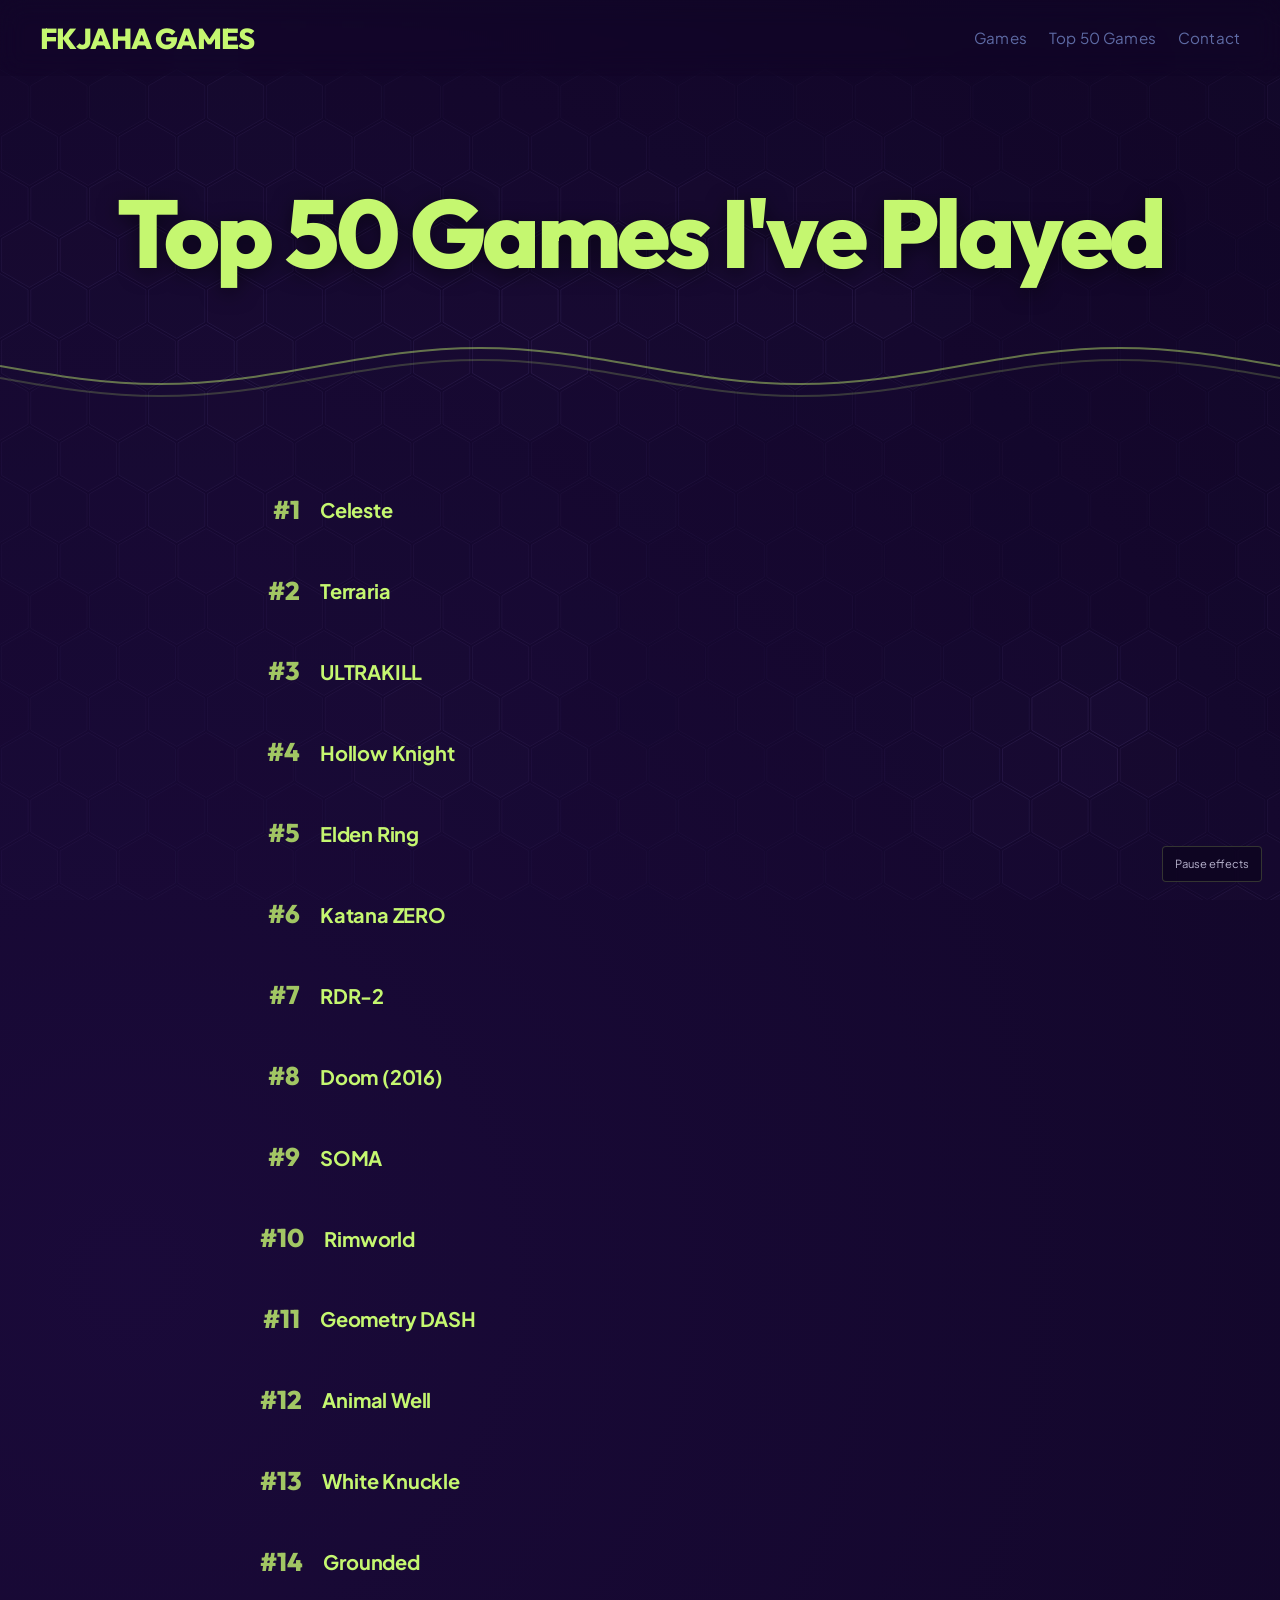
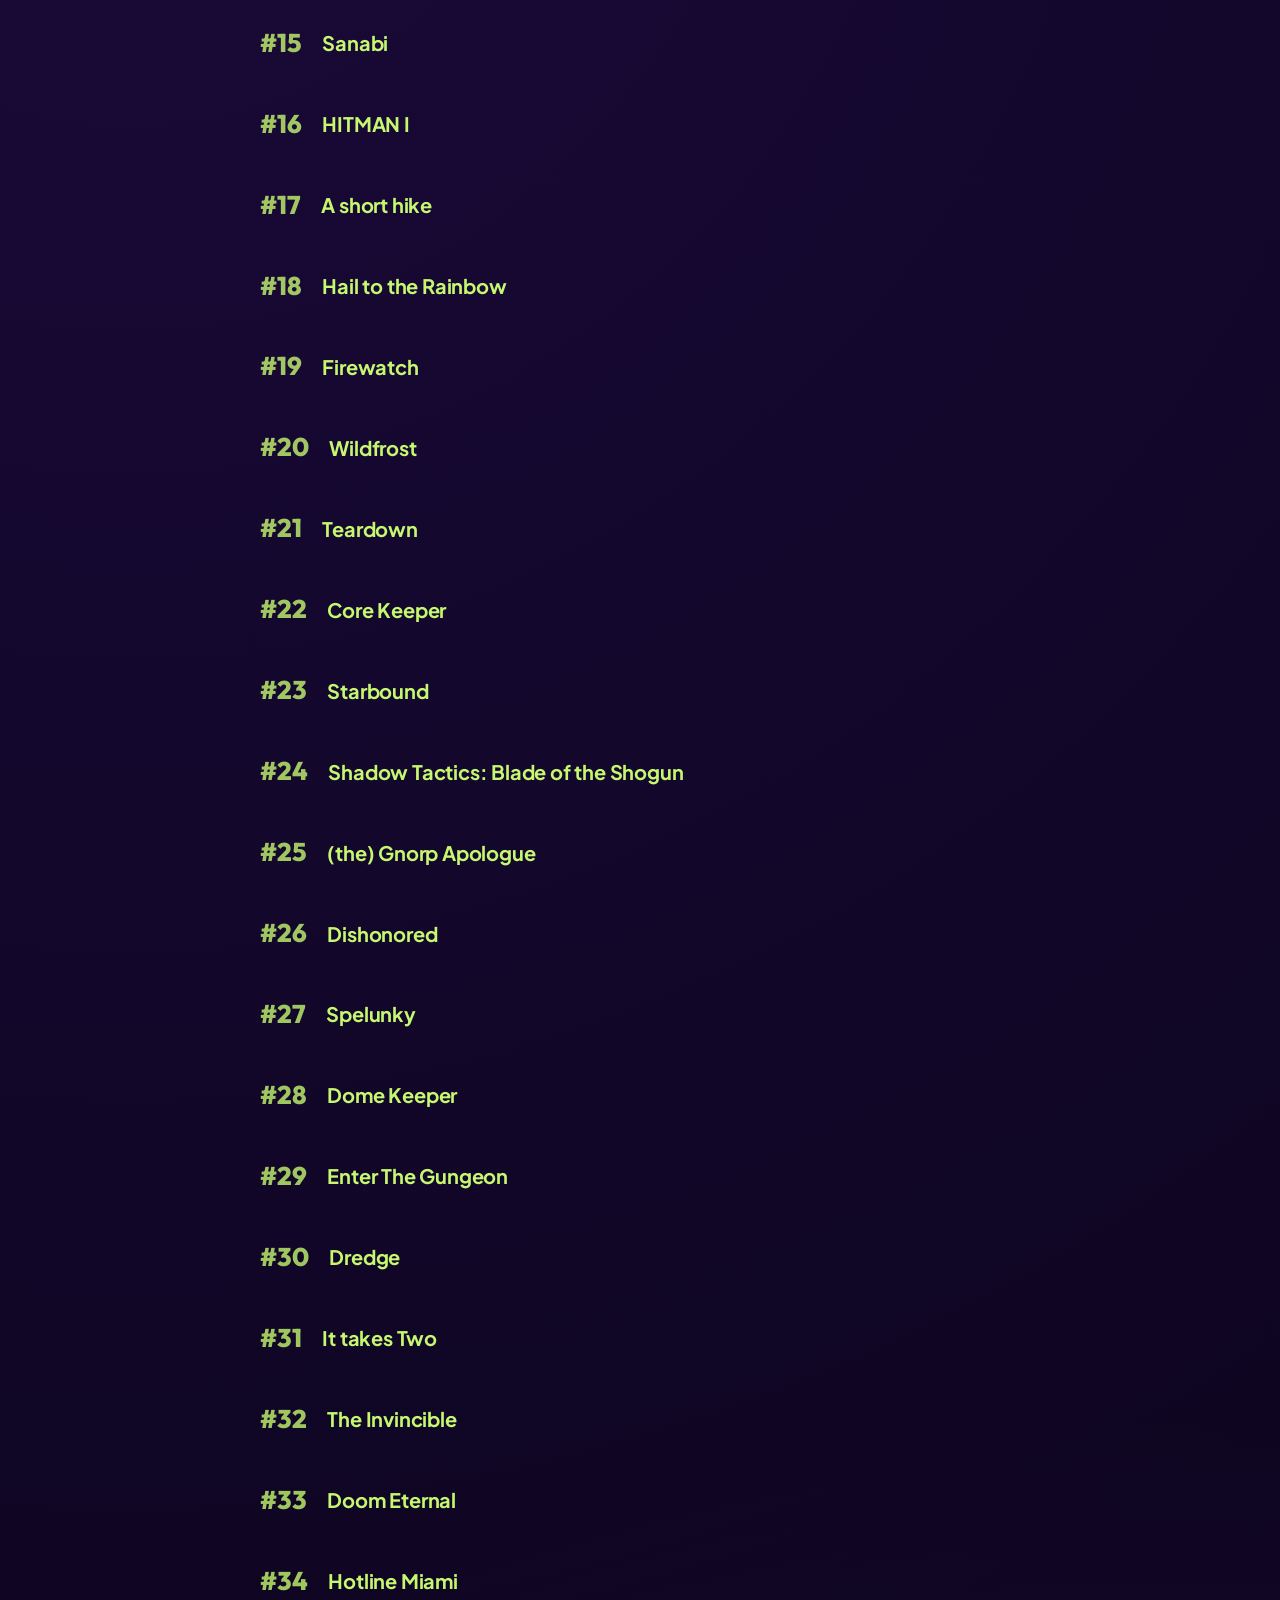
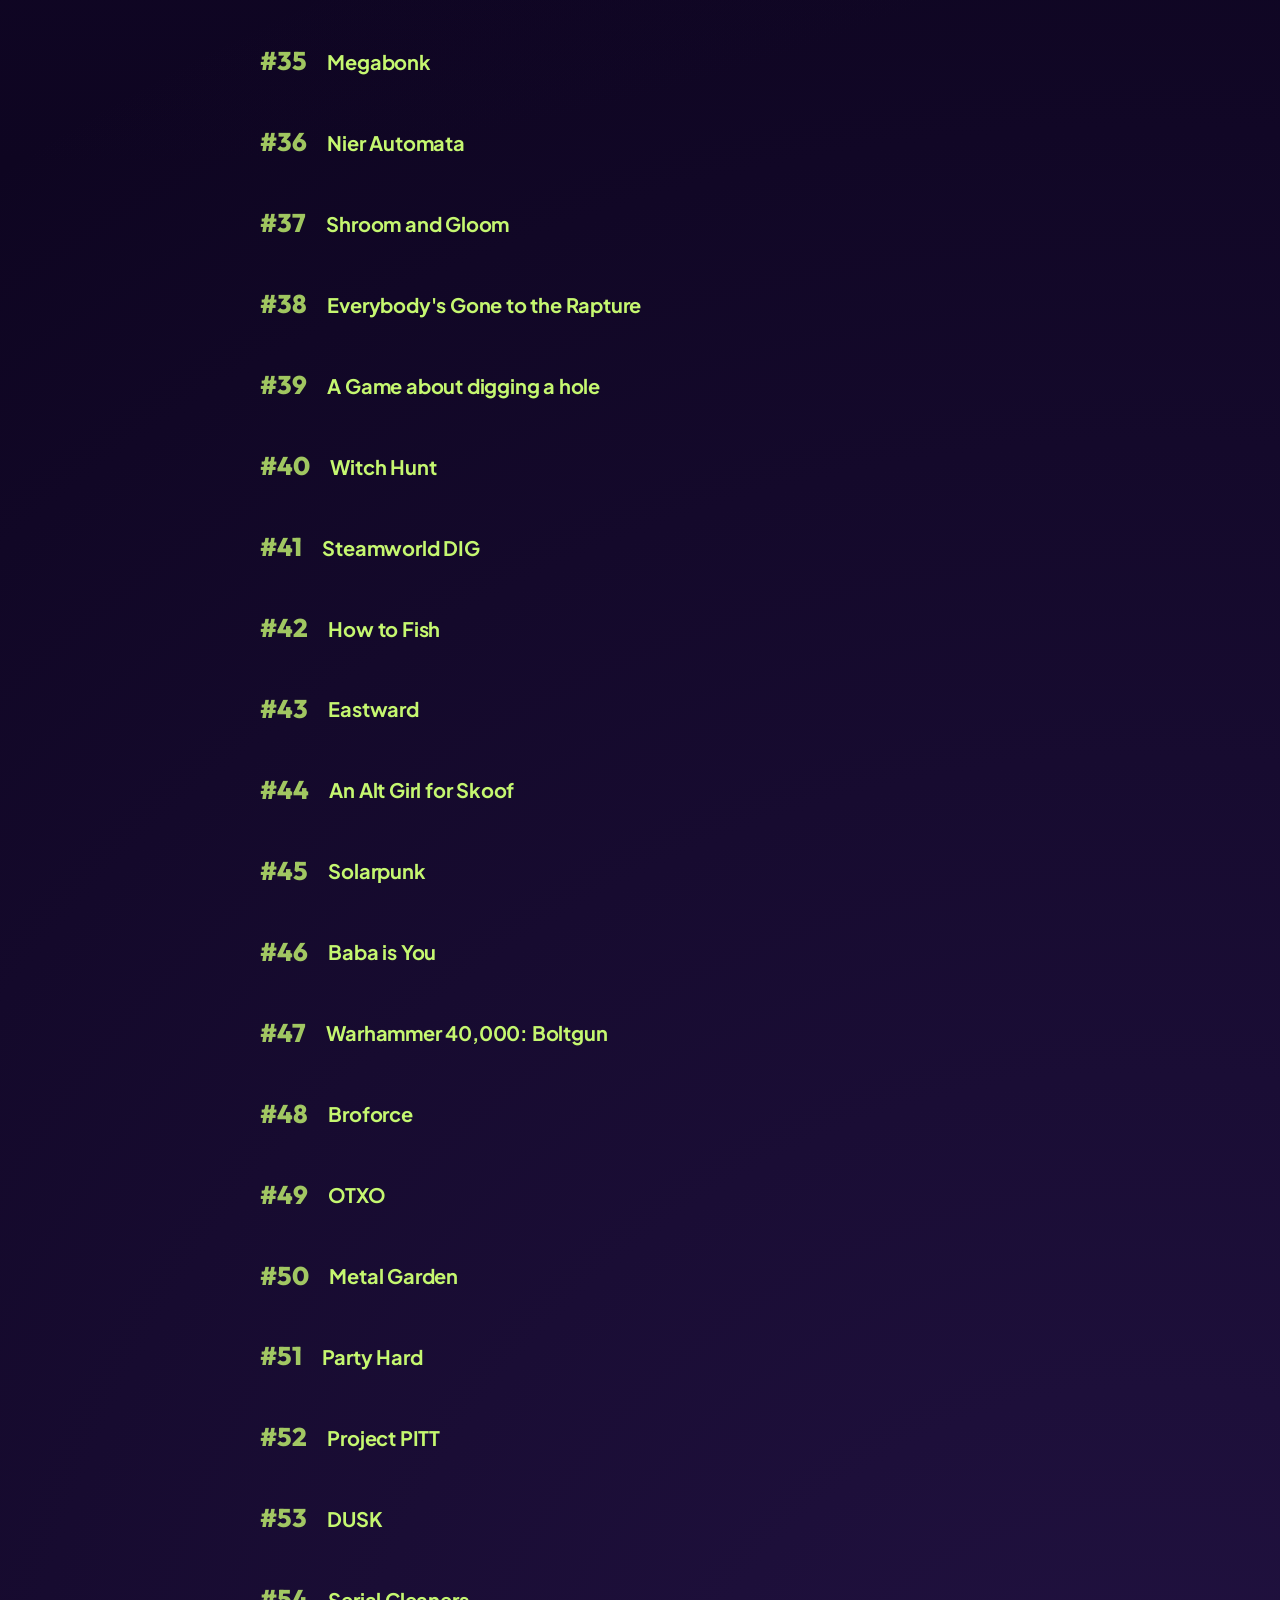
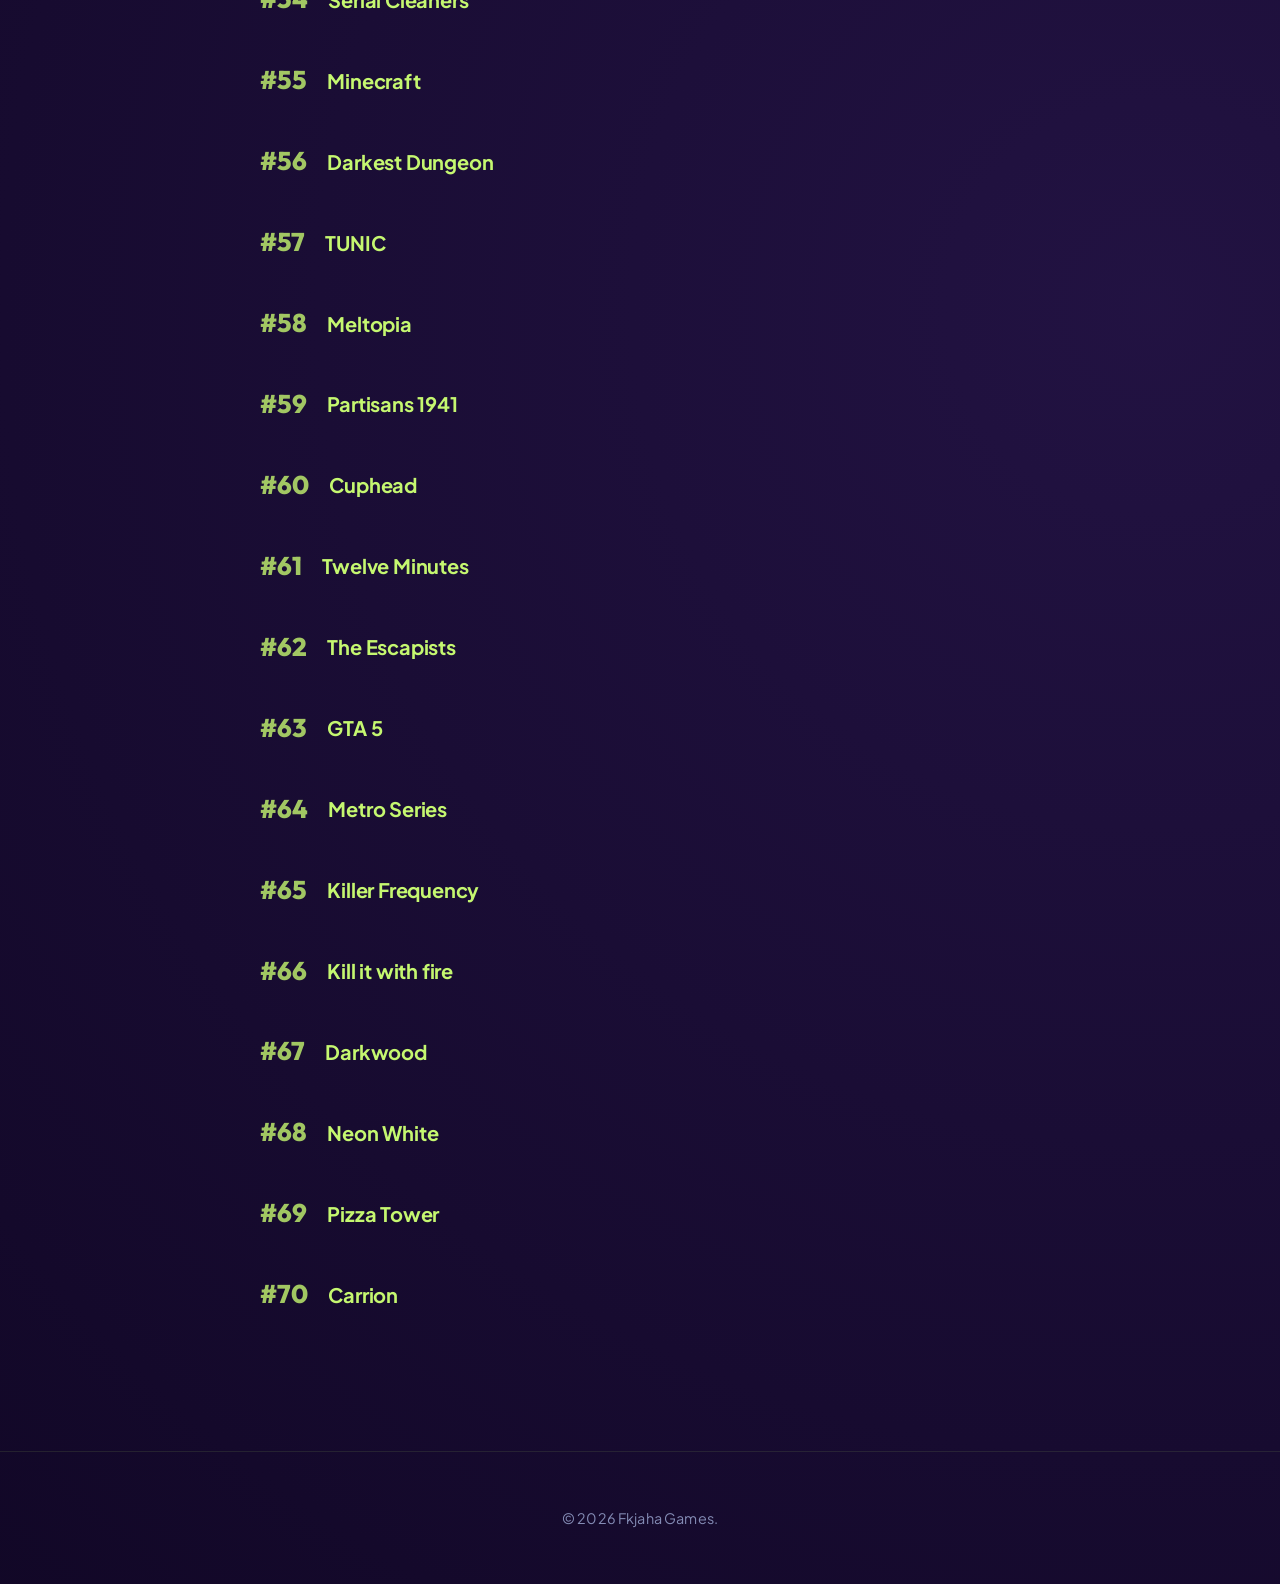
<file: played-games.html>
<!DOCTYPE html>
<html lang="en">

<head>
  <meta charset="UTF-8">
  <meta name="viewport" content="width=device-width, initial-scale=1.0">
  <meta name="color-scheme" content="dark" />
  <title>Played Games - Fkjaha Games</title>
  <link rel="icon" type="image/png"
    href="https://yt3.googleusercontent.com/ytc/AIdro_mmGv72A8cWtKlKcP1cpqlH56j5a9amsbI1IJMh0xa7Dw=s160-c-k-c0x00ffffff-no-rj">
  <link rel="stylesheet" href="styles.css?v=wave-dividers-4">
  <link rel="preconnect" href="https://fonts.googleapis.com">
  <link rel="preconnect" href="https://fonts.gstatic.com" crossorigin>
  <link
    href="https://fonts.googleapis.com/css2?family=Outfit:wght@400;600;700;800&family=Plus+Jakarta+Sans:wght@400;500;600&display=swap"
    rel="stylesheet">
</head>

<body>
  <header class="site-header" id="siteHeader">
    <div class="shell header-shell">
      <a href="index.html" class="brand">
        <div class="brand-text">
          <strong>Fkjaha Games</strong>
        </div>
      </a>
      <nav class="primary-nav">
        <a href="index.html#games">Games</a>
        <a href="played-games.html">Top 50 Games</a>
        <a href="index.html#contact">Contact</a>
      </nav>
    </div>
  </header>

  <main>
    <section class="game-detail-hero" style="margin-bottom: 60px;">
      <div class="shell">
        <h1>Top 50 Games I've Played</h1>
      </div>
    </section>

    <div class="wave-divider" aria-hidden="true"></div>

    <section class="section">
      <div class="shell">
        <div id="playedGamesState" style="text-align: center; padding: 40px; color: rgba(255,255,255,0.6);">Loading
          games...</div>
        <div class="played-list" id="playedGamesList" style="max-width: 800px; margin: 0 auto;"></div>
      </div>
    </section>
  </main>

  <footer class="site-footer">
    <div class="shell footer-shell">
      <p>&copy; <span id="year">2026</span> Fkjaha Games.</p>
    </div>
  </footer>

  <script src="played-games.js"></script>
  <script type="module" src="hex-background.js?v=2"></script>
</body>

</html>
</file>
<file: styles.css>
:root {
  --bg: #0e0521;
  --bg-deep: #1a0b38;
  --bg-elev: #2c115e;
  --bg-soft: #50318f;
  --text: #eefcad;
  --muted: #5e6aa4;
  --muted-2: #848cb5;
  --accent: #c5f770;
  --accent-soft: #68cb8a;
  --line: rgba(197, 247, 112, 0.1);
  --line-strong: rgba(197, 247, 112, 0.2);
  --shadow: 0 18px 50px rgba(0, 0, 0, 0.6);
  --max: 1200px;
  --panel: rgba(80, 49, 143, 0.2);
  --bevel: 10px;
  --bevel-sm: 8px;
  --card-gap: clamp(14px, 2vw, 22px);
  --gap: clamp(18px, 2.5vw, 28px);
  --font-title: "Outfit", ui-sans-serif, system-ui, sans-serif;
  --font-body: "Plus Jakarta Sans", ui-sans-serif, system-ui, sans-serif;
}

* { box-sizing: border-box; }
html { scroll-behavior: smooth; }
body {
  isolation: isolate;
  margin: 0;
  background:
    radial-gradient(circle at 10% 20%, rgba(44, 17, 94, 0.4), transparent 40%),
    radial-gradient(circle at 90% 80%, rgba(80, 49, 143, 0.3), transparent 40%),
    var(--bg);
  color: var(--text);
  font-family: var(--font-body);
  line-height: 1.6;
  letter-spacing: 0.01em;
  -webkit-font-smoothing: antialiased;
  text-rendering: optimizeLegibility;
}

.ambient-background {
  position: fixed;
  inset: 0;
  z-index: -1;
  width: 100%;
  height: 100%;
  pointer-events: none;
}
.ambient-motion-toggle {
  position: fixed;
  right: 18px;
  bottom: 18px;
  z-index: 15;
  min-height: 36px;
  padding: 7px 12px;
  border: 1px solid var(--line-strong);
  border-radius: 4px;
  background: rgba(14, 5, 33, 0.88);
  color: #b6b2cc;
  font-size: 0.7rem;
  cursor: pointer;
}
.ambient-motion-toggle[hidden] { display: none; }
.ambient-motion-toggle:hover { color: var(--accent); }
.ambient-motion-toggle:focus-visible {
  outline: 2px solid var(--accent);
  outline-offset: 4px;
}

img, video { display: block; max-width: 100%; }
a { color: inherit; text-decoration: none; }
button, input, textarea, select { font: inherit; }

::selection { background: rgba(255,255,255,0.18); color: var(--text); }

.shell {
  width: min(var(--max), calc(100% - 40px));
  margin: 0 auto;
}

.skip-link {
  position: absolute;
  left: -999px;
  top: 16px;
  background: var(--text);
  color: #000;
  padding: 10px 12px;
  z-index: 999;
}
.skip-link:focus { left: 16px; }

.site-header {
  position: sticky;
  top: 0;
  z-index: 20;
  background: rgba(14, 5, 33, 0.1);
  backdrop-filter: blur(12px);
  border-bottom: none;
  transition: background 300ms ease;
}
.site-header.is-solid {
  background: rgba(14, 5, 33, 0.45);
}

.header-shell {
  min-height: 76px;
  display: flex;
  align-items: center;
  justify-content: space-between;
  gap: 18px;
}

.brand-text strong {
  font-family: var(--font-title);
  font-size: 1.8rem;
  font-weight: 800;
  letter-spacing: -0.02em;
  color: var(--accent);
  text-transform: uppercase;
}

.primary-nav {
  display: flex;
  gap: 22px;
  color: var(--muted);
  font-size: 0.95rem;
}
.primary-nav a {
  position: relative;
  transition: color 150ms ease;
}
.primary-nav a::after {
  content: "";
  position: absolute;
  left: 0;
  bottom: -8px;
  width: 100%;
  height: 1px;
  background: currentColor;
  transform: scaleX(0);
  transform-origin: left;
  transition: transform 150ms ease;
}
.primary-nav a:hover,
.primary-nav a:focus-visible {
  color: var(--accent);
}
.primary-nav a:hover::after,
.primary-nav a:focus-visible::after {
  transform: scaleX(1);
}

.hero {
  position: relative;
  isolation: isolate;
  overflow: hidden;
  padding: clamp(56px, 10vw, 120px) 0 clamp(36px, 6vw, 64px);
}
.hero-background {
  position: absolute;
  inset: 0;
  z-index: 0;
  pointer-events: none;
  user-select: none;
}
.hero-background::after {
  content: "";
  position: absolute;
  inset: 0;
  background:
    radial-gradient(ellipse at 50% 48%, rgba(14, 5, 33, 0.82) 0%, rgba(14, 5, 33, 0.52) 58%, rgba(14, 5, 33, 0.32) 100%),
    linear-gradient(to bottom, var(--bg) 0%, rgba(14, 5, 33, 0.12) 22%, rgba(14, 5, 33, 0.12) 65%, var(--bg) 100%);
}
.hero-mosaic {
  position: absolute;
  inset: -180px -100px;
  display: grid;
  grid-template-rows: repeat(4, minmax(0, 1fr));
  gap: 14px;
  transform: rotate(-9deg) scale(1.06);
  opacity: 0.78;
}
.hero-mosaic-row {
  min-height: 0;
  overflow: hidden;
  contain: paint;
}
.hero-mosaic-track {
  display: flex;
  width: max-content;
  height: 100%;
  animation: hero-drift var(--drift-duration) linear infinite;
  animation-delay: var(--drift-delay);
  animation-play-state: paused;
}
.hero-mosaic-row:nth-child(even) .hero-mosaic-track {
  animation-direction: reverse;
}
.hero-mosaic-group {
  display: flex;
  flex: 0 0 auto;
  min-width: calc(100vw + 320px);
  height: 100%;
  gap: 14px;
  padding-right: 14px;
}
.hero-mosaic-group img {
  flex: 1 0 clamp(220px, 23vw, 360px);
  width: clamp(220px, 23vw, 360px);
  height: 100%;
  object-fit: cover;
  border: 1px solid rgba(197, 247, 112, 0.12);
  border-radius: 6px;
  background: var(--bg-deep);
}
.hero.is-motion-active:not(.is-motion-paused) .hero-mosaic-track {
  animation-play-state: running;
  will-change: transform;
}
@keyframes hero-drift {
  from { transform: translateX(0); }
  to { transform: translateX(-50%); }
}
.hero-motion-toggle {
  position: absolute;
  right: max(20px, calc((100% - var(--max)) / 2));
  bottom: 18px;
  z-index: 2;
  display: inline-flex;
  align-items: center;
  gap: 8px;
  min-height: 36px;
  padding: 6px 12px;
  border: 1px solid var(--line-strong);
  border-radius: 4px;
  background: rgba(14, 5, 33, 0.72);
  color: #b6b2cc;
  font-size: 0.7rem;
  cursor: pointer;
}
.hero-motion-toggle[hidden] { display: none; }
.hero-motion-toggle:hover { color: var(--accent); }
.hero-motion-toggle:focus-visible {
  outline: 2px solid var(--accent);
  outline-offset: 4px;
}
.hero-motion-icon {
  width: 8px;
  height: 10px;
  border-inline: 2px solid currentColor;
}
.hero-motion-toggle[aria-pressed="true"] .hero-motion-icon {
  width: 0;
  height: 0;
  border: 5px solid transparent;
  border-right: 0;
  border-left: 8px solid currentColor;
}
.hero-shell {
  position: relative;
  z-index: 1;
  display: flex;
  flex-direction: column;
  align-items: center;
  max-width: 820px;
  margin: 0 auto;
}



.hero-copy {
  padding: clamp(28px, 4vw, 48px) clamp(16px, 3vw, 28px);
  display: flex;
  flex-direction: column;
  align-items: center;
  text-align: center;
  width: 100%;
}
.hero.has-mosaic .eyebrow,
.hero.has-mosaic .hero-stats dt {
  color: #b6b2cc;
}
.hero.has-mosaic .lead { color: #c7c1d9; }
.hero.has-mosaic h1 { text-shadow: 0 4px 32px rgba(14, 5, 33, 0.65); }

@media (max-width: 600px) {
  .hero-mosaic {
    inset: -120px -80px;
    grid-template-rows: repeat(3, minmax(0, 1fr));
    gap: 10px;
    opacity: 0.6;
  }
  .hero-mosaic-row:nth-child(n + 4) { display: none; }
  .hero-mosaic-group { gap: 10px; padding-right: 10px; }
  .hero-motion-toggle { bottom: 10px; }
}
@media (prefers-reduced-motion: reduce) {
  .hero-mosaic-track { animation: none; }
  .hero-motion-toggle { display: none; }
}

.eyebrow {
  margin: 0 0 14px;
  color: var(--muted);
  font-size: 0.78rem;
  letter-spacing: 0.18em;
  text-transform: uppercase;
}
.hero h1 {
  margin: 0;
  font-family: var(--font-title);
  font-size: clamp(2.4rem, 8vw, 4.2rem);
  line-height: 1.05;
  letter-spacing: -0.04em;
  font-weight: 800;
}
.lead {
  margin: 22px auto 0;
  max-width: 58ch;
  color: var(--muted);
  font-size: clamp(1rem, 1.2vw, 1.15rem);
  line-height: 1.6;
  text-align: center;
}

.hero-actions {
  display: flex;
  flex-wrap: wrap;
  gap: 12px;
  margin-top: 28px;
  justify-content: center;
}
.pill,
.button {
  display: inline-flex;
  align-items: center;
  justify-content: center;
  min-height: 44px;
  padding: 0 20px;
  border: none;
  background: var(--bg-elev);
  color: var(--text);
  font-size: 0.92rem;
  clip-path: polygon(
    var(--bevel) 0%, calc(100% - var(--bevel)) 0%,
    100% var(--bevel), 100% calc(100% - var(--bevel)),
    calc(100% - var(--bevel)) 100%, var(--bevel) 100%,
    0% calc(100% - var(--bevel)), 0% var(--bevel)
  );
  transition: transform 160ms ease, background 160ms ease;
}
.pill:hover,
.button:hover,
.pill:focus-visible,
.button:focus-visible {
  transform: translateY(-2px);
  background: var(--bg-soft);
}
.button.is-primary {
  background: var(--accent);
  color: var(--bg);
  font-weight: 600;
}
.button.is-primary:hover,
.button.is-primary:focus-visible {
  background: var(--text);
}

.hero-stats {
  margin: 34px 0 0;
  display: grid;
  gap: 14px;
  grid-template-columns: repeat(2, minmax(0, 1fr));
}
.hero-stats dt {
  color: var(--muted-2);
  font-size: 0.74rem;
  text-transform: uppercase;
  letter-spacing: 0.14em;
  line-height: 1;
}
.hero-stats dd {
  margin: 0;
  font-size: 1.04rem;
  line-height: 1;
}

.quote-label {
  margin: 0 0 12px;
  color: var(--muted);
  font-size: 0.78rem;
  letter-spacing: 0.18em;
  text-transform: uppercase;
}

.section {
  padding: clamp(36px, 6vw, 64px) 0;
}
.section-tight { padding-top: 18px; }
.section-heading {
  display: flex;
  flex-direction: column;
  gap: 12px;
  align-items: center;
  text-align: center;
  margin-bottom: clamp(18px, 3vw, 28px);
}
.section-heading h2,
.about-copy h2,
.contact-shell h2,
.game-detail-hero h1 {
  margin: 0;
  font-family: var(--font-title);
  font-size: clamp(2.4rem, 6vw, 3.8rem);
  letter-spacing: -0.04em;
  font-weight: 800;
  color: var(--accent);
}
.section-note,
.muted {
  color: var(--muted);
}

.section-list {
  display: grid;
  gap: 0;
}
.game-section {
}
.game-section-header {
  display: flex;
  flex-direction: column;
  gap: 8px;
  align-items: center;
  text-align: center;
  padding: 20px 22px 14px;
}
.game-section-header h3 {
  margin: 0;
  font-family: var(--font-title);
  font-size: clamp(1.4rem, 4vw, 2rem);
  letter-spacing: -0.02em;
  font-weight: 700;
  color: var(--accent);
}

.card-grid {
  display: grid;
  grid-template-columns: repeat(2, 1fr);
  gap: var(--card-gap);
  padding: var(--card-gap);
}
.card-grid-jams {
  grid-template-columns: repeat(3, 1fr);
}
@media (max-width: 900px) {
  .card-grid-jams { grid-template-columns: repeat(2, 1fr); }
}
@media (max-width: 600px) {
  .card-grid-jams { grid-template-columns: 1fr; }
}
.game-card {
  display: flex;
  flex-direction: column;
  min-height: 100%;
  border: none;
  overflow: hidden;
  background: transparent;
  transition: transform 350ms cubic-bezier(0.22, 1, 0.36, 1);
  cursor: pointer;
  text-decoration: none;
  color: inherit;
}
.game-card:hover {
  background: transparent;
  transform: translateY(-8px);
}

.card-media {
  position: relative;
  aspect-ratio: 460 / 215;
  background: transparent;
  overflow: hidden;
  clip-path: polygon(
    var(--bevel) 0%, calc(100% - var(--bevel)) 0%,
    100% var(--bevel), 100% calc(100% - var(--bevel)),
    calc(100% - var(--bevel)) 100%, var(--bevel) 100%,
    0% calc(100% - var(--bevel)), 0% var(--bevel)
  );
}
.card-media img,
.card-media video {
  position: relative;
  z-index: 2;
  width: 100%;
  height: 100%;
  object-fit: cover;
  transition: transform 500ms cubic-bezier(0.22, 1, 0.36, 1);
}
.game-card:hover .card-media img,
.game-card:hover .card-media video {
  transform: scale(1.02);
}
.card-overlay {
  position: absolute;
  inset: 0;
  background: linear-gradient(180deg, rgba(0,0,0,0.02), rgba(0,0,0,0.18) 72%, rgba(0,0,0,0.6));
  pointer-events: none;
}
.card-body {
  padding: 18px 0 10px;
  display: flex;
  flex-direction: column;
  gap: 10px;
  text-align: left;
  align-items: flex-start;
}
.card-title-row {
  display: flex;
  justify-content: space-between;
  gap: 12px;
}
.card-title {
  margin: 0 0 0 -14px;
  font-size: 1.25rem;
  letter-spacing: -0.01em;
  font-weight: 700;
  color: var(--accent);
  padding: 4px 14px;
  display: inline-block;
  transition: background 250ms ease, color 250ms ease, transform 250ms cubic-bezier(0.175, 0.885, 0.32, 1.275);
  clip-path: polygon(
    var(--bevel-sm) 0%, calc(100% - var(--bevel-sm)) 0%,
    100% var(--bevel-sm), 100% calc(100% - var(--bevel-sm)),
    calc(100% - var(--bevel-sm)) 100%, var(--bevel-sm) 100%,
    0% calc(100% - var(--bevel-sm)), 0% var(--bevel-sm)
  );
}
.game-card:hover .card-title {
  background: var(--accent);
  color: var(--bg);
  transform: translateX(14px);
}
.card-meta {
  margin: 0;
  color: var(--muted);
  font-size: 0.82rem;
  line-height: 1.6;
  display: flex;
  flex-direction: column;
  gap: 2px;
}
.card-meta strong {
  color: var(--muted-2);
  font-weight: 500;
  margin-right: 4px;
}
.card-meta span {
  display: block;
}
.card-description {
  margin: 0;
  color: var(--muted);
}
.card-links {
  display: flex;
  flex-wrap: wrap;
  gap: 8px;
  margin-top: auto;
}
.tag {
  display: inline-flex;
  align-items: center;
  min-height: 34px;
  padding: 0 14px;
  border: none;
  background: rgba(255, 255, 255, 0.06);
  color: var(--text);
  font-size: 0.88rem;
  clip-path: polygon(
    var(--bevel-sm) 0%, calc(100% - var(--bevel-sm)) 0%,
    100% var(--bevel-sm), 100% calc(100% - var(--bevel-sm)),
    calc(100% - var(--bevel-sm)) 100%, var(--bevel-sm) 100%,
    0% calc(100% - var(--bevel-sm)), 0% var(--bevel-sm)
  );
  transition: background 150ms ease, transform 150ms ease;
}
.tag:hover,
.tag:focus-visible {
  transform: translateY(-1px);
  background: rgba(255, 255, 255, 0.10);
}

.about-shell {
  display: flex;
  flex-direction: column;
  align-items: center;
  text-align: center;
  gap: var(--gap);
}
.about-copy {
  display: flex;
  flex-direction: column;
  align-items: center;
}
.quote-card {
  padding: 24px;
  height: 100%;
  display: flex;
  flex-direction: column;
  justify-content: center;
}
.quote-card p:last-child {
  margin: 0;
  color: var(--muted);
}

.contact-shell {
  display: flex;
  flex-direction: column;
  align-items: center;
  text-align: center;
  gap: 28px;
}
.contact-links {
  display: flex;
  flex-wrap: wrap;
  gap: 10px;
}
.site-footer {
  margin-top: clamp(24px, 4vw, 48px);
  padding: 40px 0;
  border-top: 1px solid var(--line);
  text-align: center;
}
.footer-shell {
  display: flex;
  flex-direction: column;
  align-items: center;
  gap: 12px;
  color: var(--muted-2);
  font-size: 0.9rem;
}

.reveal {
  opacity: 0;
  transform: scale(0.96) translateY(20px);
  transition: opacity 1000ms cubic-bezier(0.22, 1, 0.36, 1), transform 1000ms cubic-bezier(0.22, 1, 0.36, 1);
}
.reveal.is-visible {
  opacity: 1;
  transform: scale(1) translateY(0);
}

.wave-divider {
  height: 80px;
  margin: 0;
  position: relative;
  overflow: hidden;
  mask-image: linear-gradient(to bottom, transparent, #000 15%, #000 85%, transparent);
  pointer-events: none;
}
.wave-divider::before,
.wave-divider::after {
  content: "";
  position: absolute;
  inset: 0 auto 0 0;
  width: 200%;
  background: url("assets/wave-divider.svg?v=outline-2") repeat-x left center / 50% 100%;
  animation: wave-scroll 24s linear infinite paused;
}
.wave-divider::after {
  top: 12px;
  bottom: -12px;
  opacity: 0.45;
  animation-duration: 34s;
  animation-direction: reverse;
  animation-delay: -11s;
}
.wave-divider.is-in-view::before,
.wave-divider.is-in-view::after {
  animation-play-state: running;
}
.ambient-motion-paused .wave-divider::before,
.ambient-motion-paused .wave-divider::after,
.wave-divider.is-page-hidden::before,
.wave-divider.is-page-hidden::after {
  animation-play-state: paused;
}
@keyframes wave-scroll {
  from { transform: translateX(0); }
  to { transform: translateX(-50%); }
}
@media (prefers-reduced-motion: reduce) {
  .wave-divider::before,
  .wave-divider::after { animation: none; }
}

/* Staggered reveal for cards inside a grid */
.reveal-stagger-1 { transition-delay: 0ms; }
.reveal-stagger-2 { transition-delay: 100ms; }
.reveal-stagger-3 { transition-delay: 200ms; }
.reveal-stagger-4 { transition-delay: 300ms; }
.reveal-stagger-5 { transition-delay: 400ms; }
.reveal-stagger-6 { transition-delay: 500ms; }

/* Smooth section divider transitions */
.section {
  position: relative;
}

/* Game Detail Page */
.game-detail-hero {
  padding: clamp(40px, 8vw, 80px) 0 0;
  text-align: center;
  display: flex;
  flex-direction: column;
  align-items: center;
}
.game-detail-hero h1 {
  margin-bottom: -40px;
  position: relative;
  z-index: 10;
  text-shadow: 0 4px 20px rgba(0,0,0,0.5);
  font-size: clamp(3.2rem, 10vw, 6rem);
}
.game-info-grid {
  display: flex;
  flex-direction: column;
  gap: 60px;
  max-width: 1100px;
  margin: 0 auto;
}
.game-main-content #gameHeader {
  margin: 0;
}
.game-main-content #gameHeader img {
  border-top-left-radius: 0;
  border-top-right-radius: 0;
}
.screenshot-grid {
  display: grid;
  grid-template-columns: repeat(auto-fill, minmax(300px, 1fr));
  gap: 20px;
  margin-top: 40px;
}
.screenshot-item img {
  width: 100%;
  aspect-ratio: 16/9;
  object-fit: cover;
  border: 1px solid var(--line);
}
.game-metadata {
  display: flex;
  justify-content: center;
  flex-wrap: wrap;
  gap: 40px 60px;
  padding: 40px 0;
  background: transparent;
  border: none;
  text-align: center;
}
.meta-item label {
  display: block;
  font-size: 0.7rem;
  text-transform: uppercase;
  letter-spacing: 0.12em;
  color: var(--muted-2);
  margin-bottom: 6px;
}
.meta-item span {
  font-size: 1rem;
  font-weight: 500;
}

@media (max-width: 960px) {
  .primary-nav { gap: 14px; }
}
/* Lightbox */
.lightbox {
  position: fixed;
  inset: 0;
  background: rgba(11, 12, 15, 0.95);
  backdrop-filter: blur(12px);
  z-index: 1000;
  display: flex;
  align-items: center;
  justify-content: center;
  padding: 40px;
  opacity: 0;
  pointer-events: none;
  transition: opacity 300ms ease;
}
.lightbox.is-active {
  opacity: 1;
  pointer-events: auto;
}
.lightbox img {
  max-width: 100%;
  max-height: 100%;
  object-fit: contain;
  box-shadow: 0 30px 100px rgba(0,0,0,0.8);
}
.lightbox-close,
.lightbox-nav {
  position: absolute;
  background: none;
  border: none;
  color: #fff;
  cursor: pointer;
  display: flex;
  align-items: center;
  justify-content: center;
  transition: transform 200ms ease, color 200ms ease;
  z-index: 1010;
}
.lightbox-close {
  top: 30px;
  right: 30px;
  font-size: 40px;
  width: 60px;
  height: 60px;
}
.lightbox-nav {
  top: 50%;
  transform: translateY(-50%);
  font-size: 80px;
  width: 80px;
  height: 100px;
  opacity: 0.6;
}
.lightbox-nav:hover {
  opacity: 1;
  color: var(--accent);
}
.lightbox-prev { left: 20px; }
.lightbox-next { right: 20px; }

@media (max-width: 760px) {
  .lightbox-nav { font-size: 50px; width: 50px; }
}

.screenshot-item {
  cursor: zoom-in;
  transition: transform 200ms ease;
}
.screenshot-item:hover {
  transform: scale(1.02);
}

/* ==========================================================================
   Played Games specific styles
   ========================================================================== */

.played-list-item {
  display: flex;
  align-items: center;
  padding: 16px 20px;
  margin-bottom: 8px;
  text-decoration: none;
  color: inherit;
  transition: transform 300ms cubic-bezier(0.22, 1, 0.36, 1);
}

.played-list-rank {
  font-family: var(--font-title);
  font-size: 1.6rem;
  font-weight: 800;
  color: var(--accent);
  opacity: 0.8;
  margin-right: 20px;
  min-width: 40px;
  text-align: right;
}

.played-list-item:hover .card-title {
  background: var(--accent);
  color: var(--bg);
  transform: translateX(14px);
}

@media (max-width: 600px) {
  .played-list-item {
    padding: 12px 10px;
  }
}
</file>
